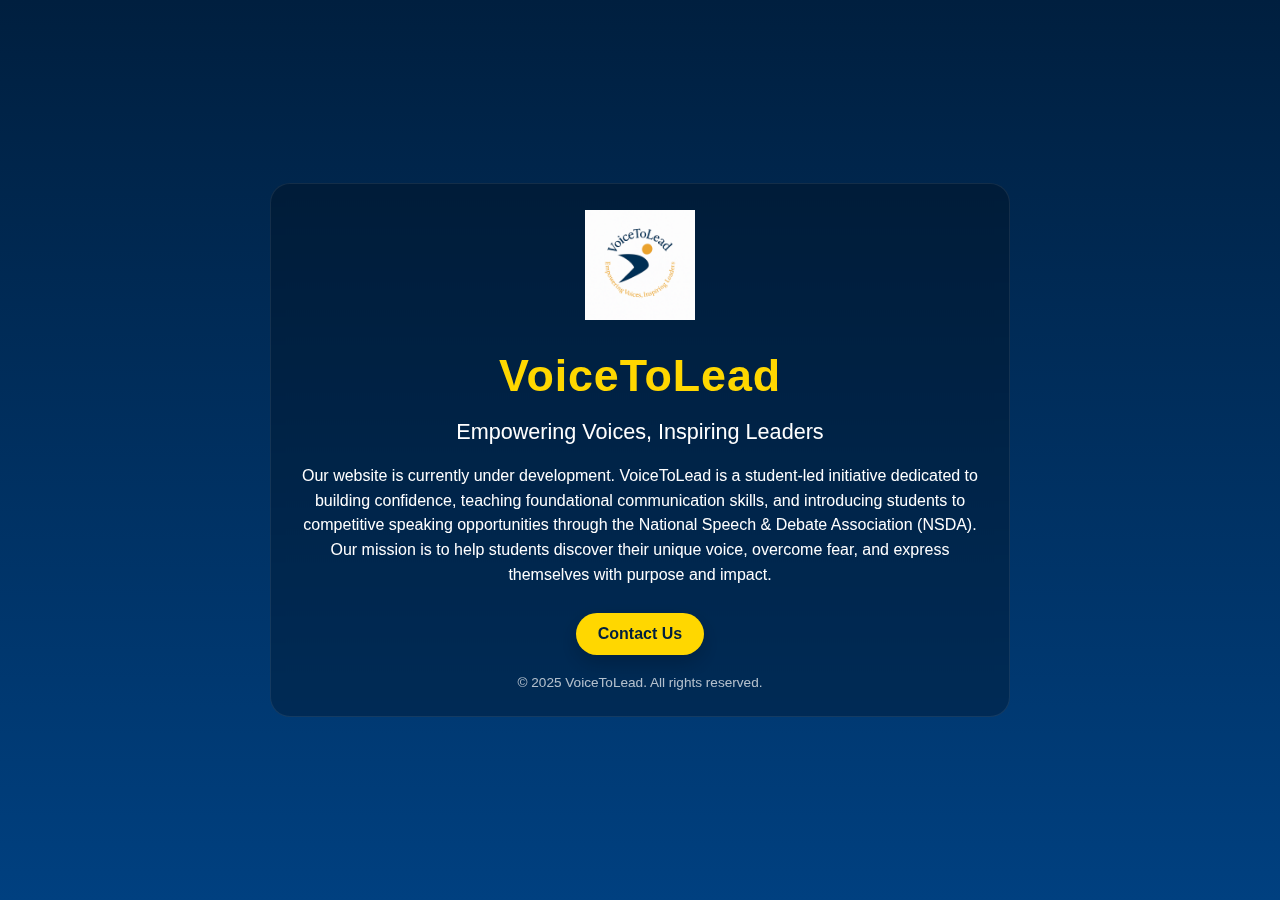
<file: index.html>
<!DOCTYPE html>
<html lang="en">
<head>
  <meta charset="UTF-8" />
  <meta name="viewport" content="width=device-width, initial-scale=1.0" />
  <title>VoiceToLead | Empowering Voices, Inspiring Leaders</title>
  <style>
    :root {
      --navy: #001f3f;
      --navy-light: #004080;
      --gold: #ffd700;
      --text: #ffffff;
    }
    * {
      box-sizing: border-box;
    }
    body {
      font-family: "Helvetica Neue", Arial, sans-serif;
      background: linear-gradient(180deg, var(--navy) 0%, var(--navy-light) 100%);
      color: var(--text);
      min-height: 100vh;
      margin: 0;
      display: flex;
      flex-direction: column;
      align-items: center;
      justify-content: center;
      padding: 1.5rem;
      text-align: center;
    }
    .card {
      background: rgba(0, 0, 0, 0.25);
      border: 1px solid rgba(255, 255, 255, 0.08);
      border-radius: 1.25rem;
      padding: clamp(1.5rem, 2vw, 2.25rem);
      max-width: 740px;
      width: 100%;
      backdrop-filter: blur(6px);
    }
    .logo {
      width: 110px;
      height: auto;
      margin: 0 auto 1rem;
      display: block;
    }
    h1 {
      font-size: clamp(2.2rem, 4vw, 2.8rem);
      margin-bottom: 0.4rem;
      color: var(--gold);
      letter-spacing: 0.02em;
    }
    h2 {
      font-weight: 400;
      font-size: clamp(1.1rem, 2.5vw, 1.35rem);
      margin-bottom: 1.2rem;
    }
    p {
      line-height: 1.55;
      font-size: 1rem;
      margin-bottom: 1.6rem;
    }
    .contact {
      display: inline-block;
      background-color: var(--gold);
      color: var(--navy);
      padding: 0.75rem 1.35rem;
      border-radius: 999px;
      text-decoration: none;
      font-weight: 600;
      transition: transform 0.18s ease-out, box-shadow 0.18s ease-out;
      box-shadow: 0 8px 20px rgba(0,0,0,0.2);
    }
    .contact:hover {
      transform: translateY(-1px);
      box-shadow: 0 10px 25px rgba(0,0,0,0.25);
    }
    footer {
      margin-top: 1.25rem;
      font-size: 0.85rem;
      color: rgba(255, 255, 255, 0.7);
    }
    @media (max-width: 540px) {
      .card {
        padding: 1.35rem 1rem;
      }
      p {
        font-size: 0.95rem;
      }
    }
  </style>
</head>
<body>
  <main class="card">
    <!-- Replace the src below with your actual logo file path, e.g. /assets/voicetolead-logo.png -->
    <img src="logo.png" alt="VoiceToLead Logo" class="logo" />
    <h1>VoiceToLead</h1>
    <h2>Empowering Voices, Inspiring Leaders</h2>
    <p>
      Our website is currently under development.
      VoiceToLead is a student-led initiative dedicated to building confidence, teaching foundational communication skills, and introducing students to competitive speaking opportunities through the National Speech & Debate Association (NSDA). Our mission is to help students discover their unique voice, overcome fear, and express themselves with purpose and impact.
    </p>
    <a href="mailto:nidhimaddi9@gmail.com" class="contact">Contact Us</a>
    <footer>
      &copy; 2025 VoiceToLead. All rights reserved.
    </footer>
  </main>
</body>
</html>
</file>
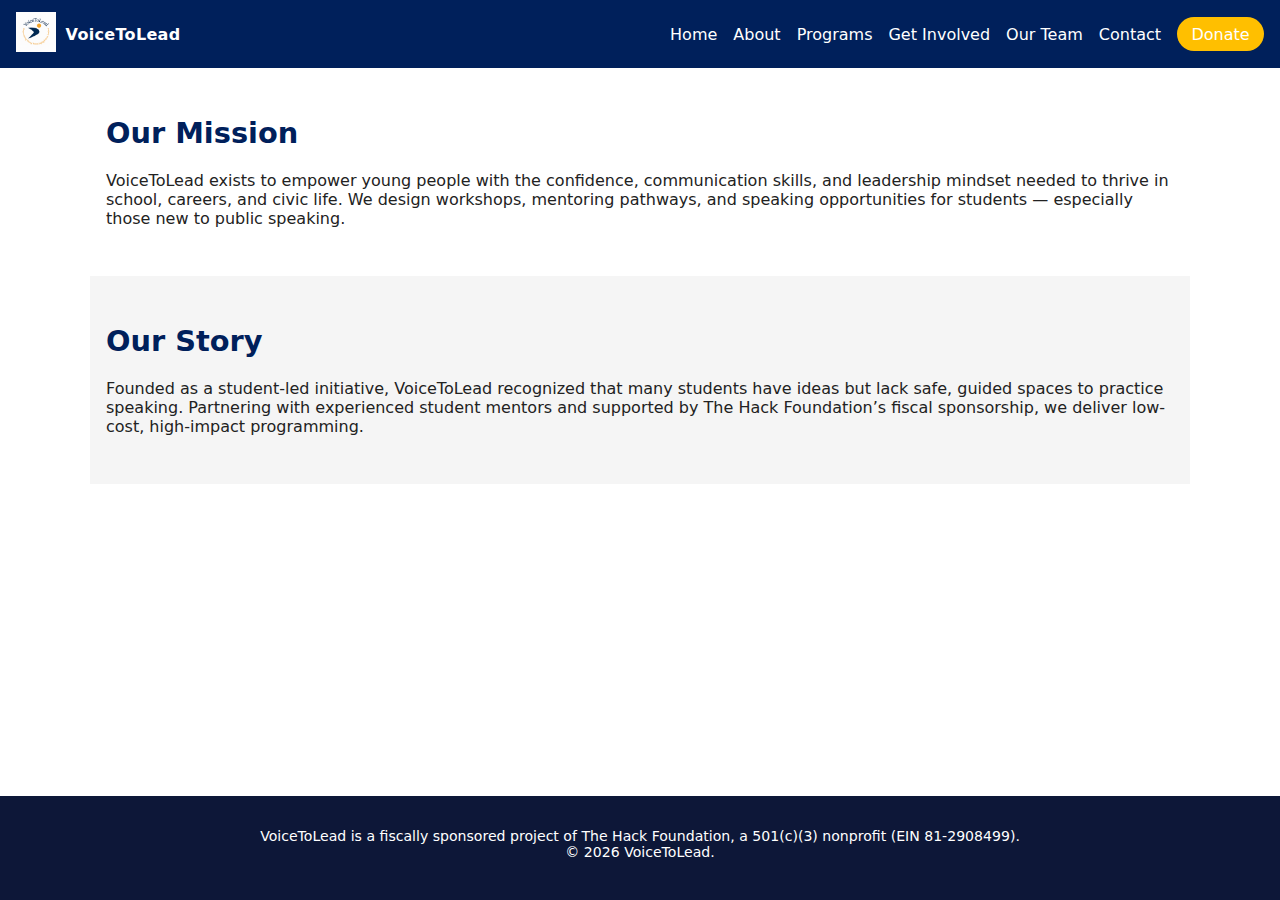
<file: about.html>
<!DOCTYPE html>
<html lang="en">
<head>
  <meta charset="UTF-8" />
  <title>About | VoiceToLead</title>
  <meta name="viewport" content="width=device-width, initial-scale=1" />
  <link rel="stylesheet" href="assets/style.css" />
</head>
<body>
  <!-- reuse navbar -->
  <header class="navbar">
    <div class="nav-left">
      <a href="index.html"><img src="assets/logo.png" alt="VoiceToLead logo" /></a>
      <div class="nav-title">VoiceToLead</div>
    </div>
    <button class="nav-toggle" aria-label="Toggle navigation">☰</button>
    <nav class="nav-links">
      <a href="index.html">Home</a>
      <a href="about.html" class="active">About</a>
      <a href="programs.html">Programs</a>
      <a href="get-involved.html">Get Involved</a>
      <a href="team.html">Our Team</a>
      <a href="contact.html">Contact</a>
      <a class="nav-cta" href="get-involved.html#donate">Donate</a>
    </nav>
  </header>

  <main>
    <section class="section">
      <h1 class="section-title">Our Mission</h1>
      <p>VoiceToLead exists to empower young people with the confidence, communication skills, and leadership mindset needed to thrive in school, careers, and civic life. We design workshops, mentoring pathways, and speaking opportunities for students — especially those new to public speaking.</p>
    </section>

    <section class="section alt-bg">
      <h2 class="section-title">Our Story</h2>
      <p>Founded as a student-led initiative, VoiceToLead recognized that many students have ideas but lack safe, guided spaces to practice speaking. Partnering with experienced student mentors and supported by The Hack Foundation’s fiscal sponsorship, we deliver low-cost, high-impact programming.</p>
    </section>
  </main>

  <footer class="footer">
    VoiceToLead is a fiscally sponsored project of The Hack Foundation, a 501(c)(3) nonprofit (EIN 81-2908499).<br/>
    © <span id="year"></span> VoiceToLead.
  </footer>
  <script src="scripts/main.js"></script>
  <script>document.getElementById('year').textContent = new Date().getFullYear();</script>
  <script>
    document.getElementById('year').textContent = new Date().getFullYear();
  </script>
</body>
</html>
</file>
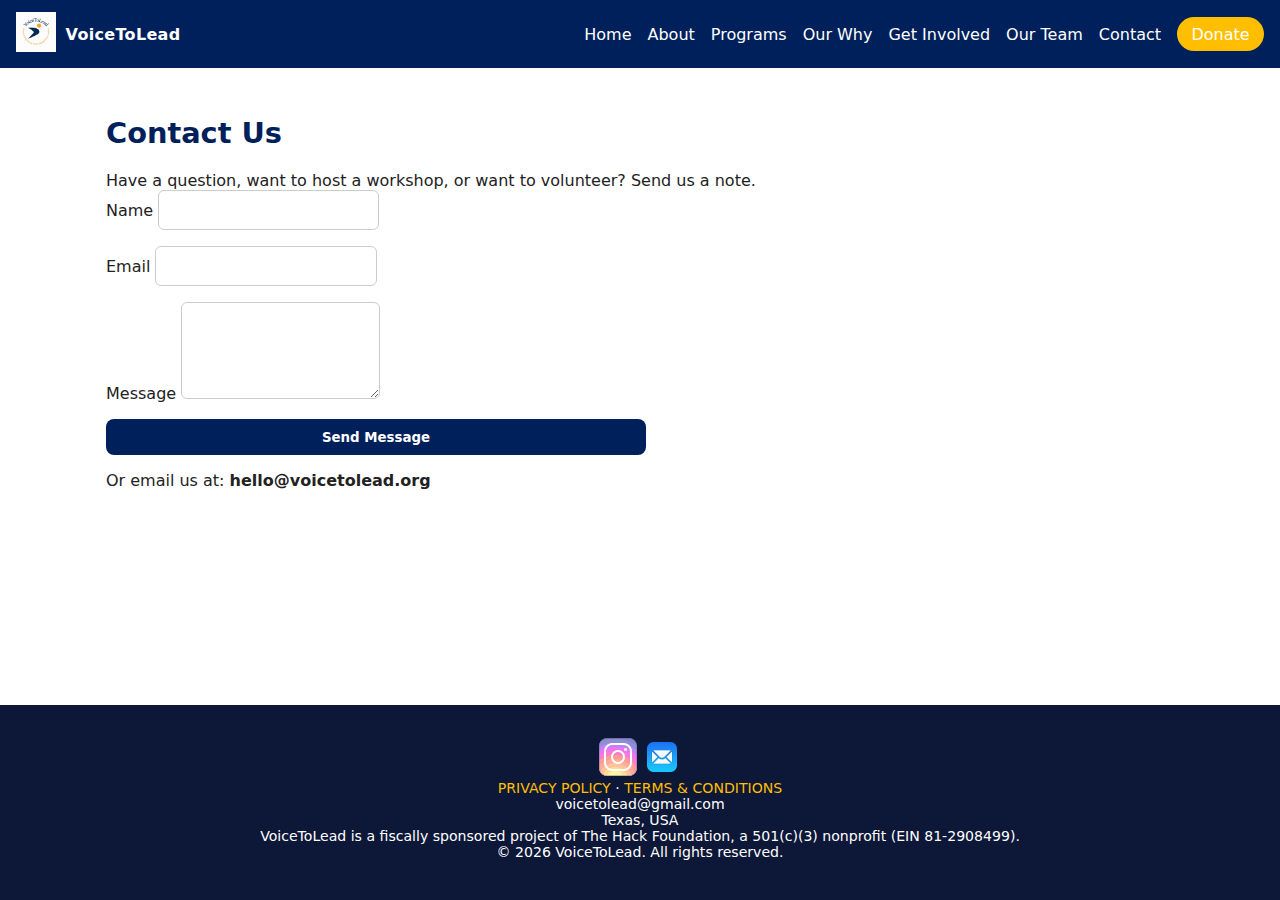
<file: contact.html>
<!DOCTYPE html>
<html lang="en">
<head>
  <meta charset="UTF-8" />
  <title>Contact | VoiceToLead</title>
  <meta name="viewport" content="width=device-width, initial-scale=1" />
  <link rel="stylesheet" href="assets/style.css" />
</head>
<body>
  <header class="navbar">
    <div class="nav-left">
      <a href="index.html"><img src="assets/logo.png" alt="logo" /></a>
      <div class="nav-title">VoiceToLead</div>
    </div>
    <button class="nav-toggle" aria-label="Toggle navigation">☰</button>
    <nav class="nav-links">
      <a href="index.html">Home</a>
      <a href="about.html">About</a>
      <a href="programs.html">Programs</a>
      <a href="our-why.html">Our Why</a> 
      <a href="get-involved.html">Get Involved</a>
      <a href="team.html">Our Team</a>
      <a href="contact.html" class="active">Contact</a>
      <a class="nav-cta" href="get-involved.html#donate">Donate</a>
    </nav>
  </header>

  <main>
    <section class="section">
      <h1 class="section-title">Contact Us</h1>
      <p>Have a question, want to host a workshop, or want to volunteer? Send us a note.</p>
      <!-- For now this is a static form. You can swap action="" with a Formspree/Google Form embed -->
      <form action="#" method="post">
        <label>
          Name
          <input type="text" name="name" required />
        </label>
        <label>
          Email
          <input type="email" name="email" required />
        </label>
        <label>
          Message
          <textarea name="message" rows="4" required></textarea>
        </label>
        <button type="submit" class="btn-submit">Send Message</button>
      </form>
      <p style="margin-top:1rem;">Or email us at: <strong>hello@voicetolead.org</strong></p>
    </section>
  </main>

  <footer class="footer">
  <div class="footer-social">
    <a href="https://instagram.com/voice.to.lead" target="_blank" rel="noreferrer">
      <img src="assets/icons/instagram.png" alt="Instagram" />
    </a>
    <a href="mailto:voicetolead@gmail.com" aria-label="Email">
        <img src="assets/icons/mail.png" alt="Email icon" />
    </a>
  </div>

  <div class="footer-links">
    <a href="privacy.html">PRIVACY POLICY</a>
    <span>·</span>
    <a href="terms.html">TERMS & CONDITIONS</a>
  </div>

  <p>voicetolead@gmail.com</p>
  <p>Texas, USA</p>
  <p>VoiceToLead is a fiscally sponsored project of The Hack Foundation, a 501(c)(3) nonprofit (EIN 81-2908499).</p>
  <p class="footer-copy">© <span id="year"></span> VoiceToLead. All rights reserved.</p>
 </footer>
  
  <script src="scripts/main.js"></script>
  <script>document.getElementById('year').textContent = new Date().getFullYear();</script>
  <script>
    document.getElementById('year').textContent = new Date().getFullYear();
  </script>
</body>
</html>
</file>
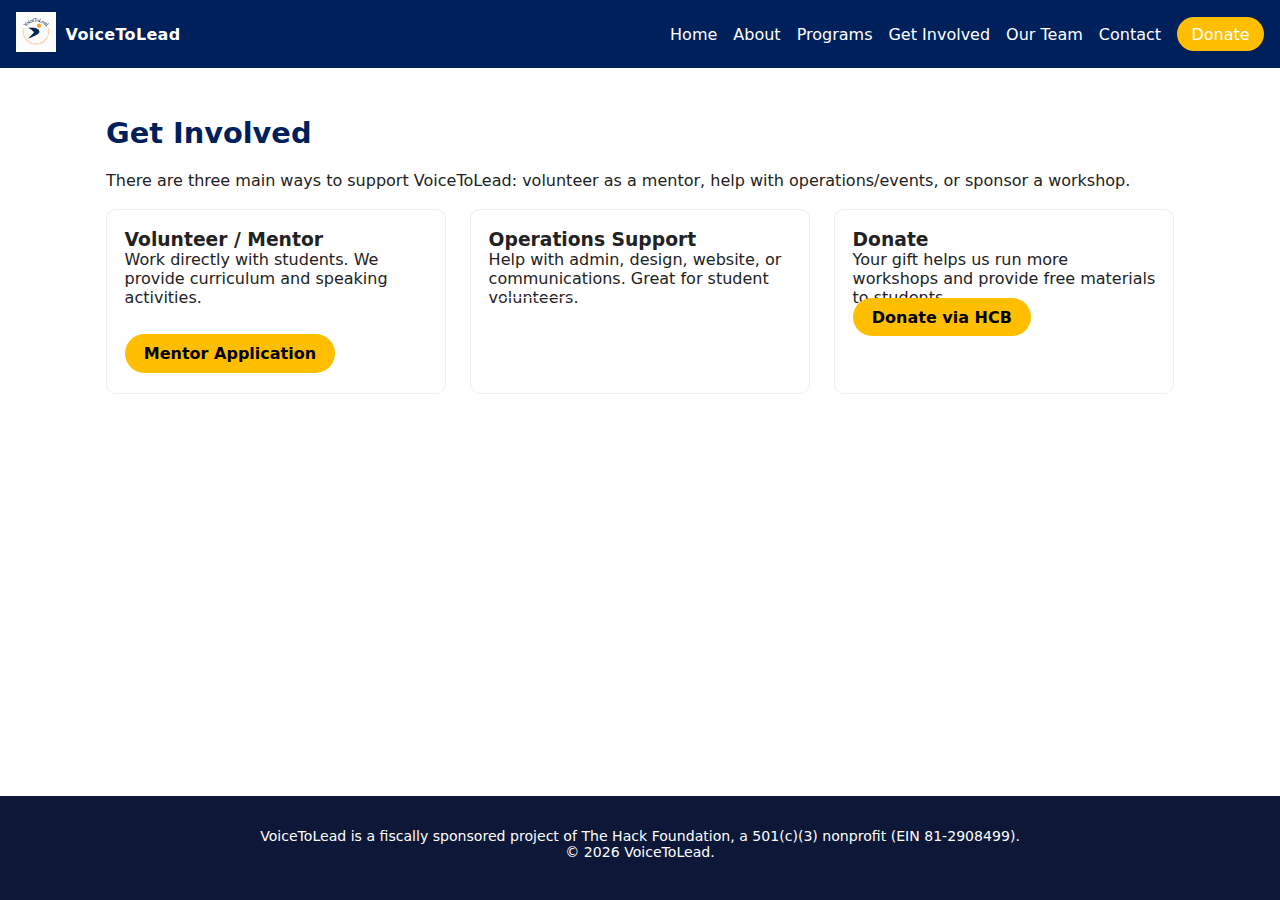
<file: get-involved.html>
<!DOCTYPE html>
<html lang="en">
<head>
  <meta charset="UTF-8" />
  <title>Get Involved | VoiceToLead</title>
  <meta name="viewport" content="width=device-width, initial-scale=1" />
  <link rel="stylesheet" href="assets/style.css" />
</head>
<body>
  <header class="navbar">
    <div class="nav-left">
      <a href="index.html"><img src="assets/logo.png" alt="logo" /></a>
      <div class="nav-title">VoiceToLead</div>
    </div>
    <button class="nav-toggle" aria-label="Toggle navigation">☰</button>
    <nav class="nav-links">
      <a href="index.html">Home</a>
      <a href="about.html">About</a>
      <a href="programs.html">Programs</a>
      <a href="get-involved.html" class="active">Get Involved</a>
      <a href="team.html">Our Team</a>
      <a href="contact.html">Contact</a>
      <a class="nav-cta" href="#donate">Donate</a>
    </nav>
  </header>

  <main>
    <section class="section" id="get-involved-page">
      <h1 class="section-title">Get Involved</h1>
      <p>There are three main ways to support VoiceToLead: volunteer as a mentor, help with operations/events, or sponsor a workshop.</p>
      <div class="columns-3" style="margin-top:1.2rem;">
        <div class="card" id="volunteer">
          <h3>Volunteer / Mentor</h3>
          <p>Work directly with students. We provide curriculum and speaking activities.</p>
          <a class="btn-primary" href="https://docs.google.com" ... style="margin-top:1.7rem;display:inline-block;">Mentor Application</a>

         <!-- <a class="btn-primary" href="https://docs.google.com" target="_blank" rel="noreferrer" style="margin-top: 4rem; display: inline-block;">Mentor Application</a> -->
        </div>
        <div class="card">
          <h3>Operations Support</h3>
          <p>Help with admin, design, website, or communications. Great for student volunteers.</p>
          <a class="btn-secondary" href="contact.html">Contact Us</a>
        </div>
        <div class="card" id="donate">
          <h3>Donate</h3>
          <p>Your gift helps us run more workshops and provide free materials to students.</p>
          <a class="btn-primary" href="#" target="_blank" rel="noreferrer">Donate via HCB</a>
        </div>
      </div>
    </section>
  </main>

  <footer class="footer">
    VoiceToLead is a fiscally sponsored project of The Hack Foundation, a 501(c)(3) nonprofit (EIN 81-2908499).<br/>
    © <span id="year"></span> VoiceToLead.
  </footer>
  <script src="scripts/main.js"></script>
  <script>document.getElementById('year').textContent = new Date().getFullYear();</script>
  <script>
    document.getElementById('year').textContent = new Date().getFullYear();
  </script>
</body>
</html>
</file>
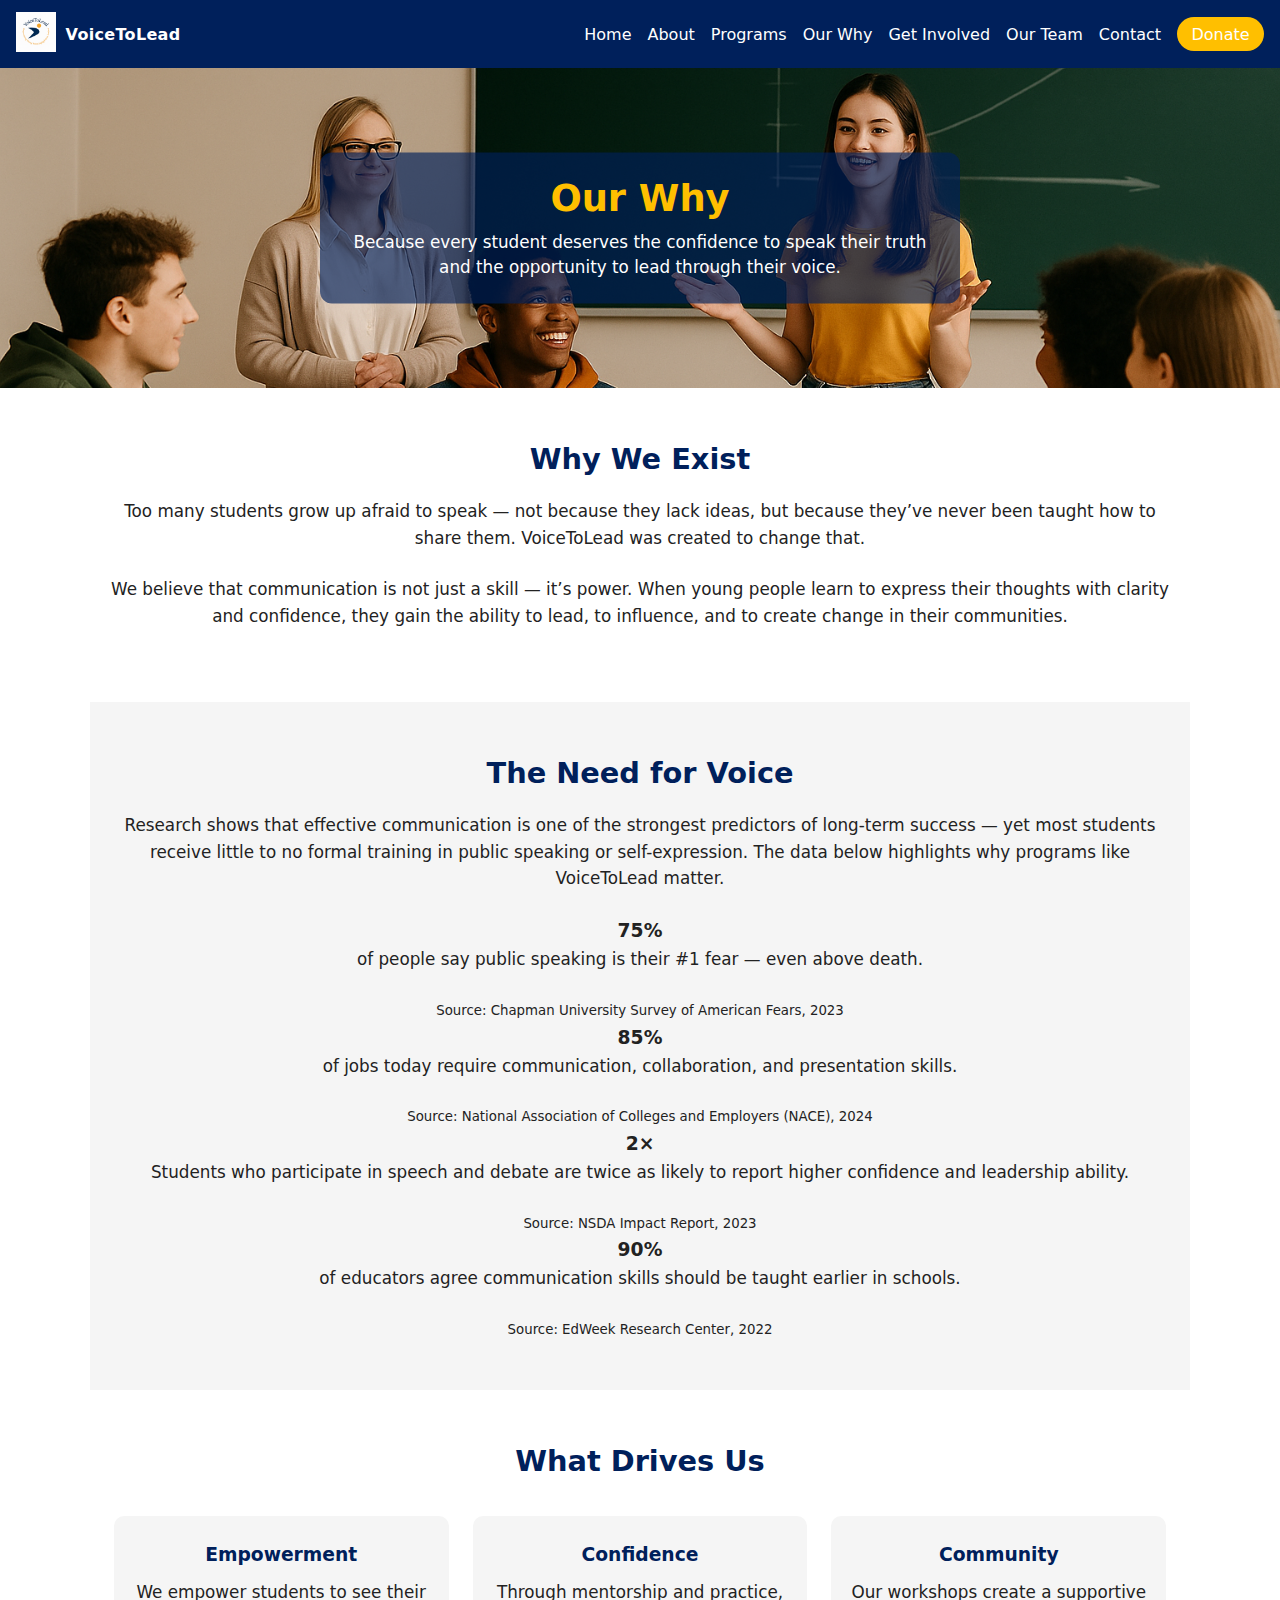
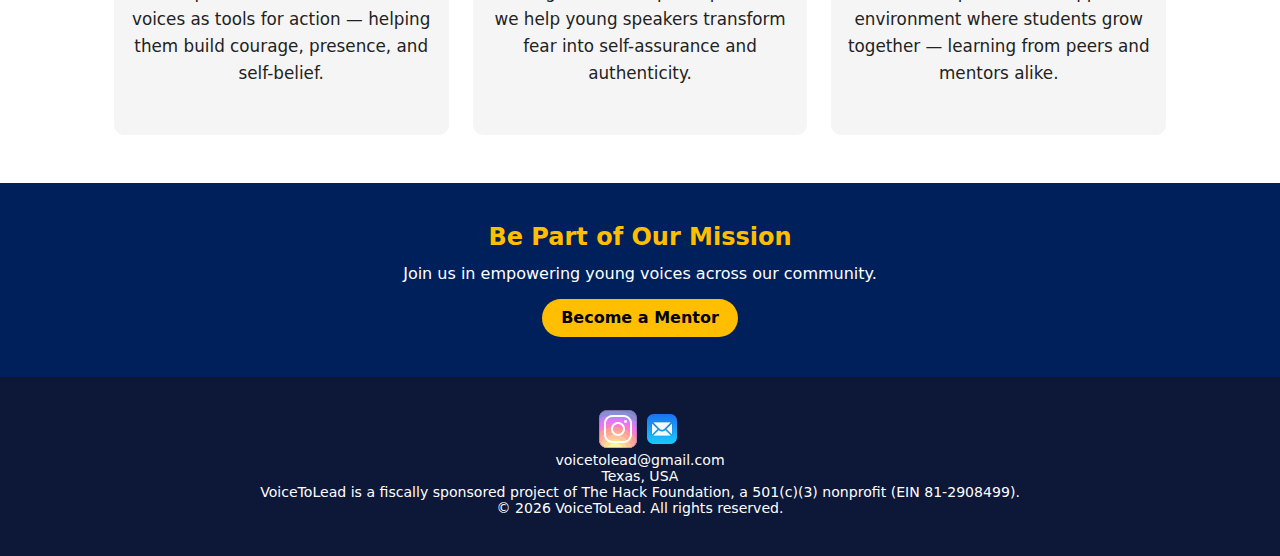
<file: our-why.html>
<!DOCTYPE html>
<html lang="en">
<head>
  <meta charset="UTF-8" />
  <title>Our Why | VoiceToLead</title>
  <meta name="viewport" content="width=device-width, initial-scale=1" />
  <link rel="stylesheet" href="assets/style.css" />

  <style>
    .why-hero {
      position: relative;
      width: 100vw;
      margin-left: calc(50% - 50vw);
      overflow: hidden;
    }
    .why-hero img {
      width: 100%;
      height: 320px;
      object-fit: cover;
      object-position: center 40%;
      display: block;
    }
    .why-hero-text {
      position: absolute;
      top: 50%;
      left: 50%;
      transform: translate(-50%, -50%);
      color: #fff;
      text-align: center;
      background: rgba(0, 32, 91, 0.65);
      padding: 1.5rem 2rem;
      border-radius: 12px;
      max-width: 800px;
    }
    .why-hero-text h1 {
      color: #FFBF00;
      margin-bottom: 0.6rem;
      font-size: 2.3rem;
    }
    .why-hero-text p {
      font-size: 1.05rem;
      line-height: 1.5;
    }

    .why-section {
      max-width: var(--max-width);
      margin: 0 auto;
      padding: 3rem 1rem;
      line-height: 1.6;
      text-align: center;
    }
    .why-section h2 {
      color: var(--navy);
      font-size: 1.8rem;
      margin-bottom: 1rem;
    }
    .why-section p {
      margin-bottom: 1.5rem;
      font-size: 1.05rem;
      color: var(--text);
    }

    .why-pillars {
      display: grid;
      grid-template-columns: repeat(auto-fit, minmax(240px, 1fr));
      gap: 1.5rem;
      margin-top: 2rem;
    }
    .pillar {
      background: var(--gray);
      border-radius: 10px;
      padding: 1.5rem 1rem;
    }
    .pillar h3 {
      color: var(--navy);
      margin-bottom: 0.6rem;
    }

    .cta-section {
      background: var(--navy);
      color: #fff;
      padding: 2.5rem 1rem;
      text-align: center;
    }
    .cta-section h2 {
      color: #FFBF00;
      margin-bottom: 0.8rem;
    }
    .cta-section a.btn-primary {
      margin-top: 1rem;
      display: inline-block;
    }
  </style>
</head>
<body>
  <header class="navbar">
    <div class="nav-left">
      <a href="index.html"><img src="assets/logo.png" alt="VoiceToLead logo" /></a>
      <div class="nav-title">VoiceToLead</div>
    </div>
    <button class="nav-toggle" aria-label="Toggle navigation">☰</button>
    <nav class="nav-links">
      <a href="index.html">Home</a>
      <a href="about.html">About</a>
      <a href="programs.html">Programs</a>
      <a href="our-why.html" class="active">Our Why</a>
      <a href="get-involved.html">Get Involved</a>
      <a href="team.html">Our Team</a>
      <a href="contact.html">Contact</a>
      <a class="nav-cta" href="get-involved.html#donate">Donate</a>
    </nav>
  </header>

  <!-- HERO -->
  <section class="why-hero">
    <img src="assets/mission-banner.png" alt="VoiceToLead students speaking" />
    <div class="why-hero-text">
      <h1>Our Why</h1>
      <p>Because every student deserves the confidence to speak their truth and the opportunity to lead through their voice.</p>
    </div>
  </section>

  <!-- STORY -->
  <section class="why-section">
    <h2>Why We Exist</h2>
    <p>Too many students grow up afraid to speak — not because they lack ideas, but because they’ve never been taught how to share them. VoiceToLead was created to change that.</p>
    <p>We believe that communication is not just a skill — it’s power. When young people learn to express their thoughts with clarity and confidence, they gain the ability to lead, to influence, and to create change in their communities.</p>
  </section>
<!-- RESEARCH / STATS -->
  <section class="why-section alt-bg">
    <h2>The Need for Voice</h2>
    <p>Research shows that effective communication is one of the strongest predictors of long-term success — yet most students receive little to no formal training in public speaking or self-expression. The data below highlights why programs like VoiceToLead matter.</p>

    <div class="stats-grid">
      <div class="stat-card">
        <h3>75%</h3>
        <p>of people say public speaking is their #1 fear — even above death.</p>
        <small>Source: Chapman University Survey of American Fears, 2023</small>
      </div>

    <div class="stat-card">
      <h3>85%</h3>
      <p>of jobs today require communication, collaboration, and presentation skills.</p>
      <small>Source: National Association of Colleges and Employers (NACE), 2024</small>
    </div>

      <div class="stat-card">
        <h3>2×</h3>
        <p>Students who participate in speech and debate are twice as likely to report higher confidence and leadership ability.</p>
        <small>Source: NSDA Impact Report, 2023</small>
      </div>

      <div class="stat-card">
        <h3>90%</h3>
        <p>of educators agree communication skills should be taught earlier in schools.</p>
        <small>Source: EdWeek Research Center, 2022</small>
      </div>
    </div>
  </section>

  <!-- PILLARS -->
  <section class="why-section">
    <h2>What Drives Us</h2>
    <div class="why-pillars">
      <div class="pillar">
        <h3>Empowerment</h3>
        <p>We empower students to see their voices as tools for action — helping them build courage, presence, and self-belief.</p>
      </div>
      <div class="pillar">
        <h3>Confidence</h3>
        <p>Through mentorship and practice, we help young speakers transform fear into self-assurance and authenticity.</p>
      </div>
      <div class="pillar">
        <h3>Community</h3>
        <p>Our workshops create a supportive environment where students grow together — learning from peers and mentors alike.</p>
      </div>
    </div>
  </section>

  <!-- CTA -->
  <section class="cta-section">
    <h2>Be Part of Our Mission</h2>
    <p>Join us in empowering young voices across our community.</p>
    <a class="btn-primary" href="get-involved.html#volunteer">Become a Mentor</a>
  </section>
  <footer class="footer">
  <div class="footer-social">
    <a href="https://instagram.com/voice.to.lead" target="_blank" rel="noreferrer">
      <img src="assets/icons/instagram.png" alt="Instagram" />
    </a>
    <a href="mailto:voicetolead@gmail.com" aria-label="Email">
        <img src="assets/icons/mail.png" alt="Email icon" />
    </a>
  </div>

   <!--<div class="footer-links">
    <a href="privacy.html">PRIVACY POLICY</a>
    <span>·</span>
    <a href="terms.html">TERMS & CONDITIONS</a>
  </div> -->

  <p>voicetolead@gmail.com</p>
  <p>Texas, USA</p>
  <p>VoiceToLead is a fiscally sponsored project of The Hack Foundation, a 501(c)(3) nonprofit (EIN 81-2908499).</p>
  <p class="footer-copy">© <span id="year"></span> VoiceToLead. All rights reserved.</p>
 </footer>

  <script src="scripts/main.js"></script>
  <script>
    document.getElementById("year").textContent = new Date().getFullYear();
  </script>
</body>
</html>
</file>
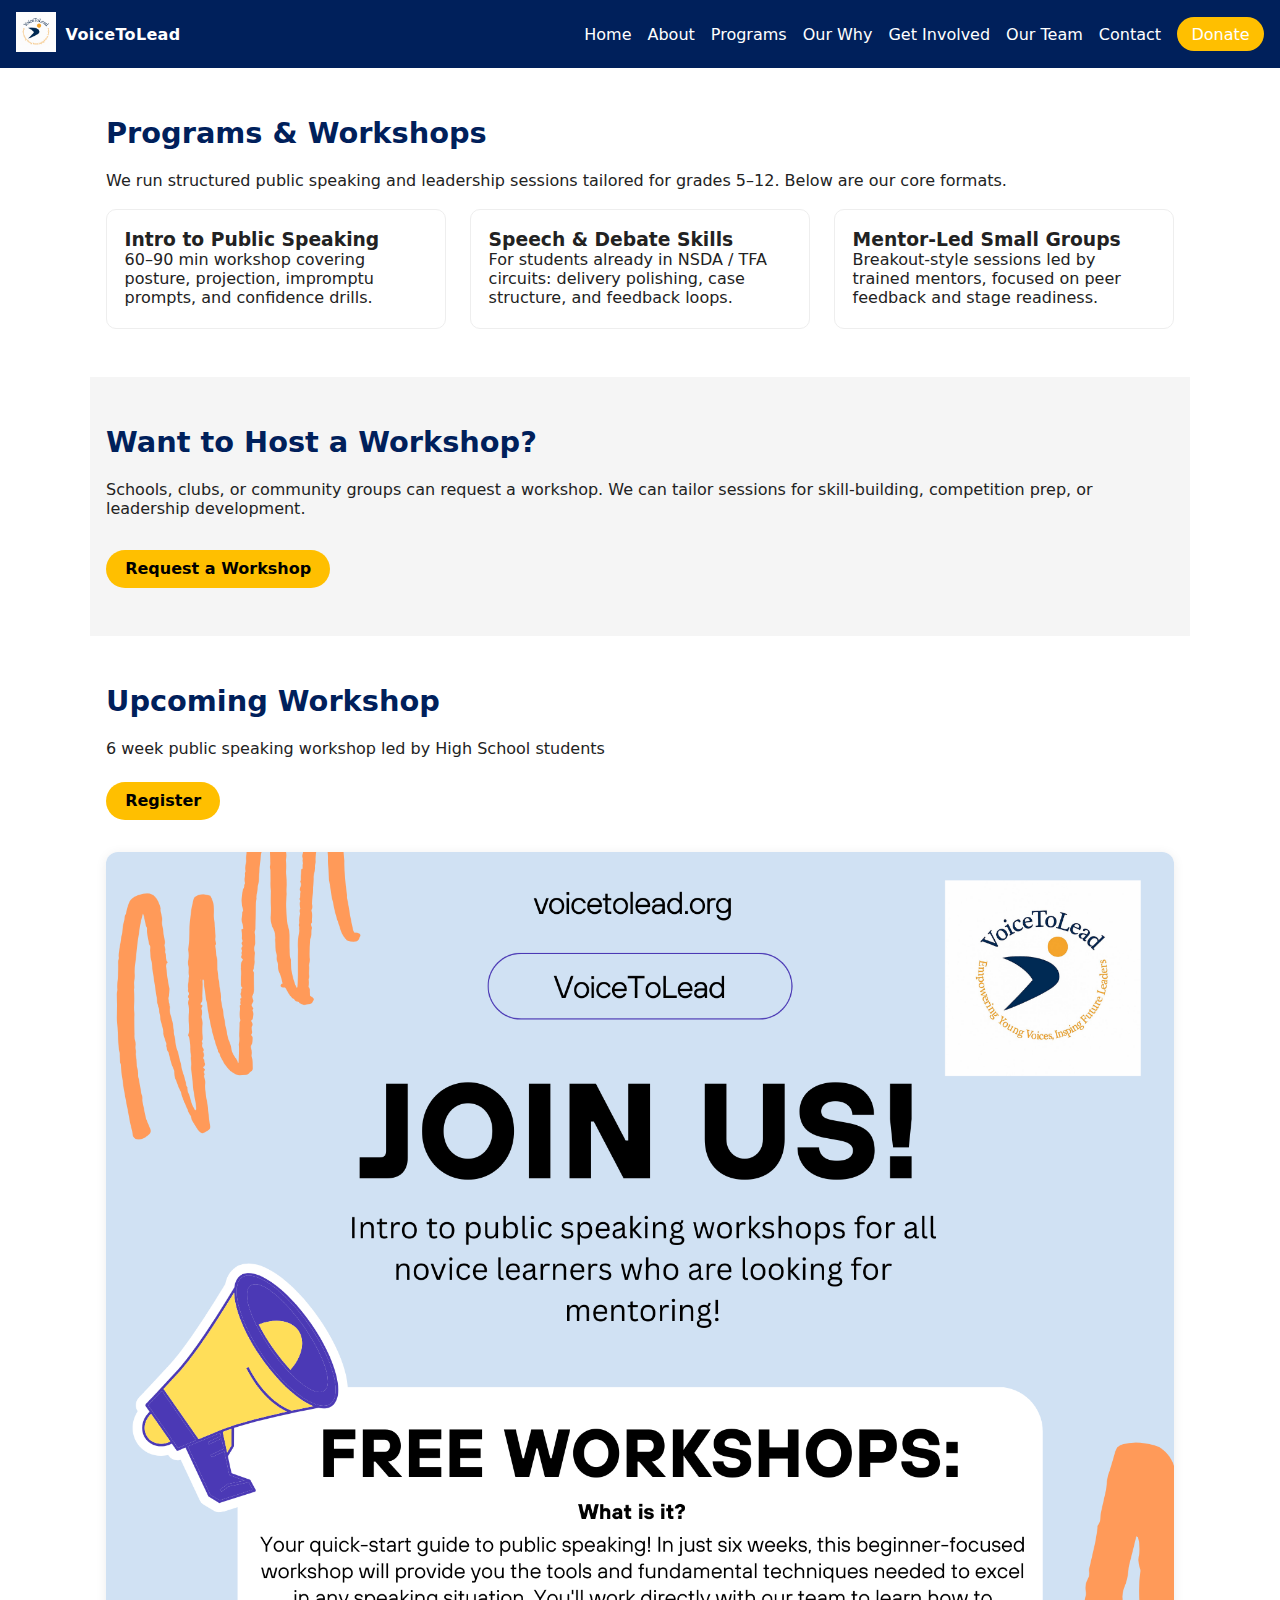
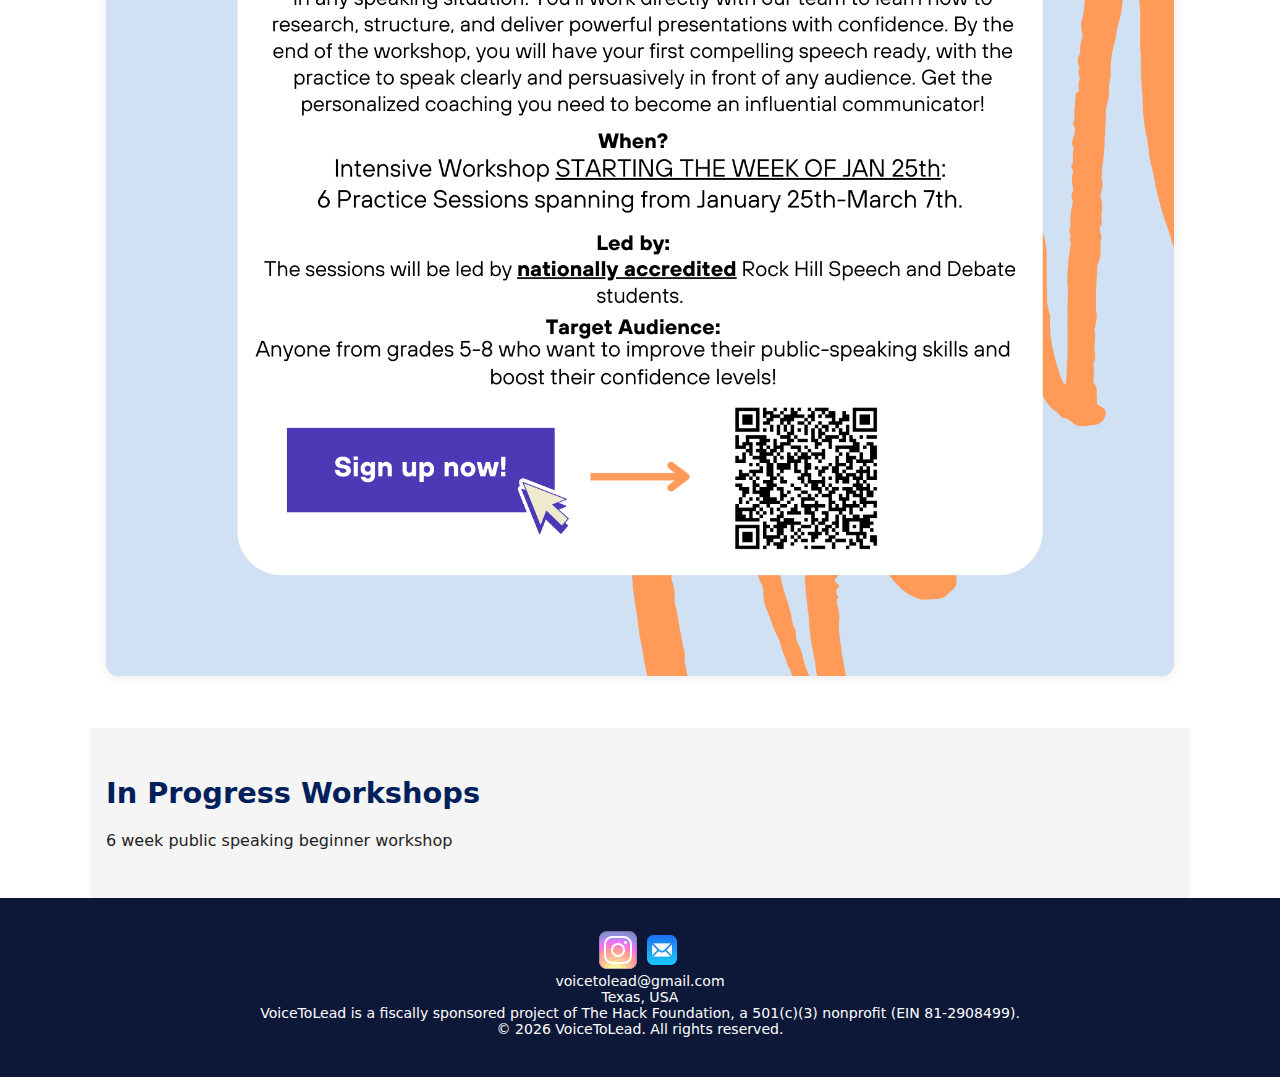
<file: programs.html>
<!DOCTYPE html>
<html lang="en">
<head>
  <meta charset="UTF-8" />
  <title>Programs & Workshops | VoiceToLead</title>
  <meta name="viewport" content="width=device-width, initial-scale=1" />
  <link rel="stylesheet" href="assets/style.css" />
  <link rel="icon" type="image/png" href="assets/logo.png" />
</head>
<body>
  <header class="navbar">
    <div class="nav-left">
      <a href="index.html"><img src="assets/logo.png" alt="logo" /></a>
      <div class="nav-title">VoiceToLead</div>
    </div>
    <button class="nav-toggle" aria-label="Toggle navigation">☰</button>
    <nav class="nav-links">
      <a href="index.html">Home</a>
      <a href="about.html">About</a>
      <a href="programs.html" class="active">Programs</a>
      <a href="our-why.html">Our Why</a> 
      <a href="get-involved.html">Get Involved</a>
      <a href="team.html">Our Team</a>
      <a href="contact.html">Contact</a>
      <a class="nav-cta" href="get-involved.html#donate">Donate</a>
    </nav>
  </header>

  <main>
    <section class="section">
      <h1 class="section-title">Programs & Workshops</h1>
      <p>We run structured public speaking and leadership sessions tailored for grades 5–12. Below are our core formats.</p>
      <div class="columns-3" style="margin-top:1.2rem;">
        <div class="card">
          <h3>Intro to Public Speaking</h3>
          <p>60–90 min workshop covering posture, projection, impromptu prompts, and confidence drills.</p>
        </div>
        <div class="card">
          <h3>Speech & Debate Skills</h3>
          <p>For students already in NSDA / TFA circuits: delivery polishing, case structure, and feedback loops.</p>
        </div>
        <div class="card">
          <h3>Mentor-Led Small Groups</h3>
          <p>Breakout-style sessions led by trained mentors, focused on peer feedback and stage readiness.</p>
        </div>
      </div>
    </section>

    <section class="section alt-bg">
      <h2 class="section-title">Want to Host a Workshop?</h2>
      <p>Schools, clubs, or community groups can request a workshop. We can tailor sessions for skill-building, competition prep, or leadership development.</p>
      <a class="btn-primary" href="https://docs.google.com/forms/d/e/1FAIpQLSemWFvHhWBeotnbztmJKRzE10D6b2dGzyOitZjCOkS_HrmBxQ/viewform?usp=dialog" target="_blank" rel="noopener" style="margin-top: 2rem; display: inline-block;">Request a Workshop</a>
    </section>

    <section class="section">
      <h2 class="section-title">Upcoming Workshop</h2>
      <p>6 week public speaking workshop led by High School students</p>
      <a class="btn-primary" href="https://docs.google.com/forms/d/e/1FAIpQLSei13YUpkf5_o8uE-6HROGV74WxT5D4EFH40z4StK6d7C-joA/viewform?usp=dialog" target="_blank" rel="noopener" style="margin-top:1.5rem;display:inline-block;">Register</a>
      <div style="text-align:center;">
        <img src="assets/Workshop2-Flyer.png" alt="Workshop Flyer" style="max-width:100%;height:auto;margin-top:2rem;border-radius:12px;box-shadow:0 2px 12px rgba(0,0,0,0.08);" />
      </div>
    </section>


        <section class="section alt-bg">
          <h2 class="section-title">In Progress Workshops</h2>
          <p>6 week public speaking beginner workshop</p>
        </section>
  </main>

  <footer class="footer">
  <div class="footer-social">
    <a href="https://instagram.com/voice.to.lead" target="_blank" rel="noreferrer">
      <img src="assets/icons/instagram.png" alt="Instagram" />
    </a>
    <a href="mailto:voicetolead@gmail.com" aria-label="Email">
        <img src="assets/icons/mail.png" alt="Email icon" />
    </a>
  </div>

   <!--<div class="footer-links">
    <a href="privacy.html">PRIVACY POLICY</a>
    <span>·</span>
    <a href="terms.html">TERMS & CONDITIONS</a>
  </div> -->

  <p>voicetolead@gmail.com</p>
  <p>Texas, USA</p>
  <p>VoiceToLead is a fiscally sponsored project of The Hack Foundation, a 501(c)(3) nonprofit (EIN 81-2908499).</p>
  <p class="footer-copy">© <span id="year"></span> VoiceToLead. All rights reserved.</p>
 </footer>
  
  <script src="scripts/main.js"></script>
  <script>document.getElementById('year').textContent = new Date().getFullYear();</script>
  <script>
    document.getElementById('year').textContent = new Date().getFullYear();
  </script>
</body>
</html>
</file>
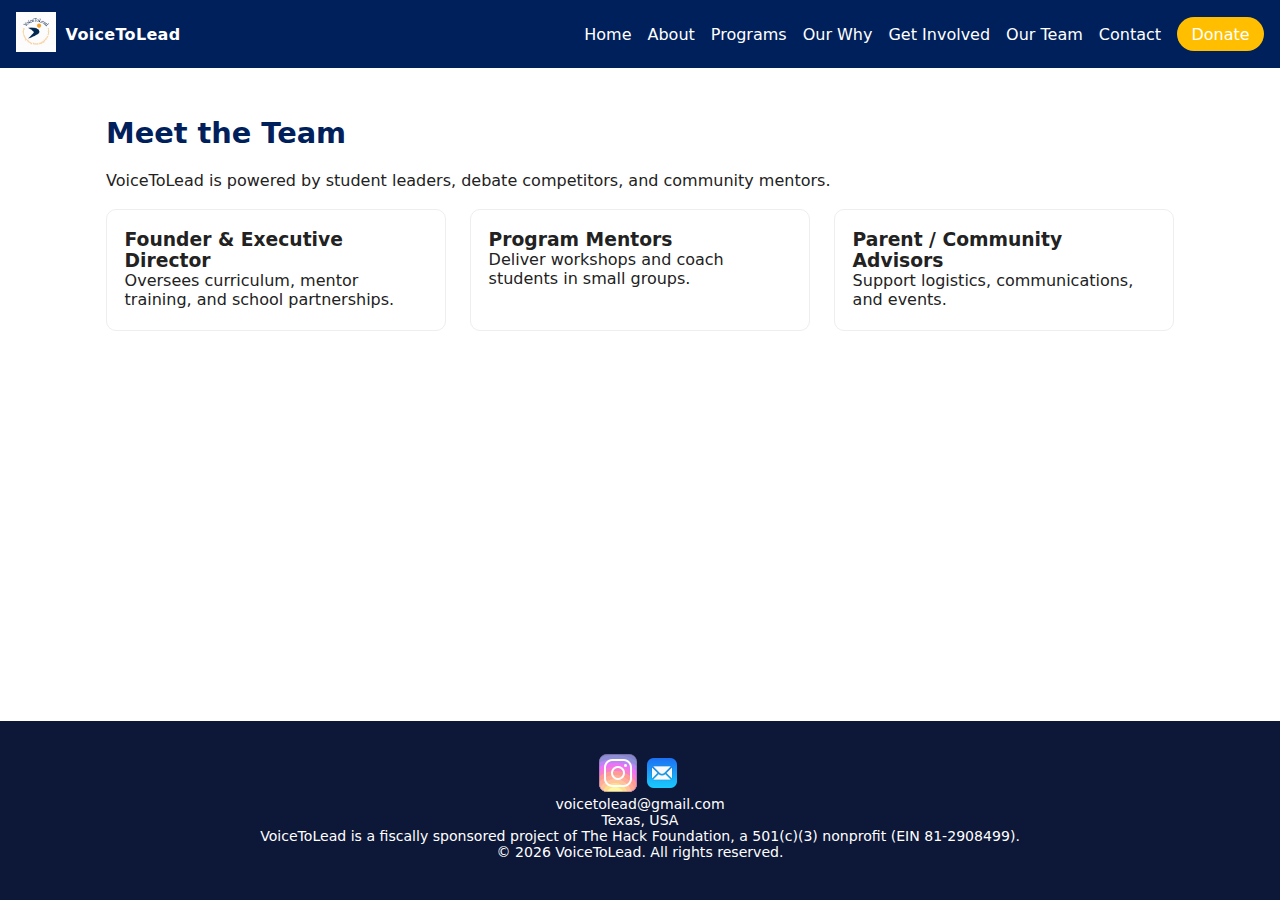
<file: team.html>
<!DOCTYPE html>
<html lang="en">
<head>
  <meta charset="UTF-8" />
  <title>Our Team | VoiceToLead</title>
  <meta name="viewport" content="width=device-width, initial-scale=1" />
  <link rel="stylesheet" href="assets/style.css" />
  <link rel="icon" type="image/png" href="assets/logo.png" />
</head>
<body>
  <header class="navbar">
    <div class="nav-left">
      <a href="index.html"><img src="assets/logo.png" alt="logo" /></a>
      <div class="nav-title">VoiceToLead</div>
    </div>
    <button class="nav-toggle" aria-label="Toggle navigation">☰</button>
    <nav class="nav-links">
      <a href="index.html">Home</a>
      <a href="about.html">About</a>
      <a href="programs.html">Programs</a>
      <a href="our-why.html">Our Why</a> 
      <a href="get-involved.html">Get Involved</a>
      <a href="team.html" class="active">Our Team</a>
      <a href="contact.html">Contact</a>
      <a class="nav-cta" href="get-involved.html#donate">Donate</a>
    </nav>
  </header>

  <main>
    <section class="section">
      <h1 class="section-title">Meet the Team</h1>
      <p>VoiceToLead is powered by student leaders, debate competitors, and community mentors.</p>
      <div class="columns-3" style="margin-top:1.2rem;">
        <div class="card">
          <h3>Founder & Executive Director</h3>
          <p>Oversees curriculum, mentor training, and school partnerships.</p>
        </div>
        <div class="card">
          <h3>Program Mentors</h3>
          <p>Deliver workshops and coach students in small groups.</p>
        </div>
        <div class="card">
          <h3>Parent / Community Advisors</h3>
          <p>Support logistics, communications, and events.</p>
        </div>
      </div>
    </section>
  </main>

  <footer class="footer">
  <div class="footer-social">
    <a href="https://instagram.com/voice.to.lead" target="_blank" rel="noreferrer">
      <img src="assets/icons/instagram.png" alt="Instagram" />
    </a>
    <a href="mailto:voicetolead@gmail.com" aria-label="Email">
        <img src="assets/icons/mail.png" alt="Email icon" />
    </a>
  </div>

   <!--<div class="footer-links">
    <a href="privacy.html">PRIVACY POLICY</a>
    <span>·</span>
    <a href="terms.html">TERMS & CONDITIONS</a>
  </div> -->

  <p>voicetolead@gmail.com</p>
  <p>Texas, USA</p>
  <p>VoiceToLead is a fiscally sponsored project of The Hack Foundation, a 501(c)(3) nonprofit (EIN 81-2908499).</p>
  <p class="footer-copy">© <span id="year"></span> VoiceToLead. All rights reserved.</p>
 </footer>
  
  <script src="scripts/main.js"></script>
  <script>document.getElementById('year').textContent = new Date().getFullYear();</script>
  <script>
    document.getElementById('year').textContent = new Date().getFullYear();
  </script>
</body>
</html>
</file>
<file: assets/style.css>
:root {
  --navy: #00205B;
  --gold: #FFBF00;
  --light: #ffffff;
  --gray: #f5f5f5;
  --text: #222;
  --max-width: 1100px;
  --radius: 10px;
}

* {
  box-sizing: border-box;
  margin: 0;
  padding: 0;
  font-family: system-ui, -apple-system, BlinkMacSystemFont, "Segoe UI", sans-serif;
}

body {
  background: #fff;
  color: var(--text);
  min-height: 100vh;
  display: flex;
  flex-direction: column;
}

/* NAVBAR */
.navbar {
  background: var(--navy);
  color: #fff;
  padding: 0.75rem 1rem;
  display: flex;
  align-items: center;
  justify-content: space-between;
  position: sticky;
  top: 0;
  z-index: 999;
}

.nav-left {
  display: flex;
  align-items: center;
  gap: 0.6rem;
}

.nav-left img {
  height: 40px;
}

.nav-title {
  font-weight: 700;
  letter-spacing: 0.02em;
}

.nav-links {
  display: flex;
  gap: 1rem;
  align-items: center;
}

.nav-links a {
  color: #fff;
  text-decoration: none;
  font-weight: 500;
}

.nav-links a:hover {
  color: var(--gold);
}

.nav-cta {
  background: var(--gold);
  color: #000;
  padding: 0.45rem 0.9rem;
  border-radius: 999px;
  font-weight: 600;
  text-decoration: none;
}

.nav-toggle {
  display: none;
  background: none;
  border: none;
  color: #fff;
  font-size: 1.6rem;
}

/* HERO */
.hero {
  background: linear-gradient(135deg, #00205B 0%, #0b3478 55%);
  color: #fff;
  padding: 4rem 1rem 4.5rem;
}

.hero-inner {
  max-width: var(--max-width);
  margin: 0 auto;
  display: grid;
  gap: 2rem;
}

.hero h1 {
  font-size: clamp(2.2rem, 4vw, 2.8rem);
  margin-bottom: 1rem;
  line-height: 1.1;
}

.hero p {
  max-width: 580px;
  line-height: 1.5;
}

.hero-actions {
  margin-top: 1.3rem;
  display: flex;
  gap: 1rem;
  flex-wrap: wrap;
}

.btn-primary {
  background: var(--gold);
  color: #000;
  padding: 0.6rem 1.2rem;
  text-decoration: none;
  border-radius: 999px;
  font-weight: 600;
}

.btn-secondary {
  border: 1.5px solid #fff;
  color: #fff;
  padding: 0.55rem 1.1rem;
  text-decoration: none;
  border-radius: 999px;
  font-weight: 500;
}

/* CONTENT SECTIONS */
.section {
  max-width: var(--max-width);
  margin: 0 auto;
  padding: 3rem 1rem;
}

.section-title {
  font-size: 1.8rem;
  margin-bottom: 1.3rem;
  color: var(--navy);
}

.columns-3 {
  display: grid;
  grid-template-columns: repeat(auto-fit, minmax(210px, 1fr));
  gap: 1.5rem;
}

.card {
  background: #fff;
  border-radius: var(--radius);
  padding: 1.2rem 1.1rem 1.3rem;
  border: 1px solid #eee;
}

.stat-strip {
  background: #fff;
  border-radius: var(--radius);
  display: flex;
  gap: 1rem;
  flex-wrap: wrap;
}

.stat {
  background: rgba(255, 255, 255, 0.08);
  border: 1px solid rgba(255, 255, 255, 0.3);
  border-radius: var(--radius);
  padding: 0.6rem 1rem;
}

.stat h3 {
  font-size: 1.25rem;
}

.alt-bg {
  background: var(--gray);
}

.footer {
  background: #0d1738;
  color: #fff;
  padding: 2rem 1rem 2.5rem;
  text-align: center;
  margin-top: auto;
  font-size: 0.88rem;
}

.footer a {
  color: var(--gold);
  text-decoration: none;
}

/* FORMS */
form {
  display: grid;
  gap: 1rem;
  max-width: 540px;
}

input, textarea, select {
  padding: 0.6rem 0.6rem;
  border-radius: 6px;
  border: 1px solid #ccc;
  font-size: 1rem;
}

button, .btn-submit {
  background: var(--navy);
  color: #fff;
  border: none;
  padding: 0.65rem 1.2rem;
  border-radius: 8px;
  font-weight: 600;
  cursor: pointer;
}

@media (max-width: 820px) {
  .nav-links {
    display: none;
    flex-direction: column;
    background: var(--navy);
    position: absolute;
    top: 60px;
    right: 10px;
    padding: 0.75rem 1.1rem;
    border-radius: 12px;
  }
  .nav-links.show {
    display: flex;
  }
  .nav-toggle {
    display: block;
  }
  .nav-links a.active {
    color: var(--gold);
  }
  .section.alt-bg .btn-primary {
    display: inline-block;
    margin-top: 1.5rem;   /* adds space between paragraph and button */
  }
  section.section.alt-bg p {
    margin-bottom: 2rem;   /* pushes anything after the paragraph down */
  }
  section.section.alt-bg a.btn-primary {
    display: inline-block;
    margin-top: 0;           /* just to be explicit */
  }
  /* FORCE spacing under "Want to Host a Workshop?" on programs page */
  section.section.alt-bg a.btn-primary[href="contact.html"] {
    display: inline-block;
    margin-top: 2rem !important;
  }
  section.section.alt-bg {
    display: block !important;
  }
  /* Fix spacing for buttons on the Get Involved page */
  .get-involved-buttons .btn-primary,
  .get-involved-buttons .btn-secondary,
  #get-involved-page .card a.btn-primary,
  #get-involved-page .card a.btn-secondary,
  section.section .card a.btn-primary,
  section.section .card a.btn-secondary {
    display: inline-block;
    margin-top: 1.5rem !important;  /* adds spacing below paragraphs */
  }
  /* Ensure buttons in Get Involved cards don't overlap text */
  #get-involved-page .card p {
    margin-bottom: 1.7rem !important;
  }
  #get-involved-page .card a.btn-primary,
  #get-involved-page .card a.btn-secondary {
    display: inline-block;
  }
/* ===== Banner Styling (apply to all screens) ===== */
.banner {
  position: relative;
  width: 100vw;
  margin-left: calc(50% - 50vw);
  overflow: hidden;
}

.banner img {
  width: 100%;
  height: 280px;              /* adjust to taste */
  object-fit: cover;
  object-position: left center;
  display: block;
}

html, body {
  overflow-x: hidden;
}

.hero {
  padding-top: 3rem;
}
  
/* ===== Mission Banner Overlay ===== */
.banner {
  position: relative;
  width: 100vw;
  margin-left: calc(50% - 50vw);
  overflow: hidden;
}

.banner img {
  width: 100%;
  height: 340px; /* adjust to 300–360 if you want taller/shorter */
  object-fit: cover;
  object-position: center 35%;
  display: block;
}

.mission-overlay {
  position: absolute;
  top: 50%;
  left: 50%;
  transform: translate(-50%, -50%);
  color: #fff;
  text-align: center;
  max-width: 900px;
  padding: 1.8rem 2rem;
  border-radius: 14px;
  line-height: 1.5;
}

.mission-overlay h2 {
  color: #FFBF00; /* gold accent */
  font-size: 2rem;
  margin-bottom: 0.75rem;
}

.mission-overlay p {
  font-size: 1.05rem;
  margin-bottom: 0.5rem;
}

@media (max-width: 768px) {
  .banner img {
    height: 280px;
    object-position: center 45%;
  }
  .mission-overlay {
    max-width: 90%;
    padding: 1.2rem;
  }
  .mission-overlay h2 {
    font-size: 1.5rem;
  }
  .mission-overlay p {
    font-size: 0.95rem;
  }
  
}
</file>
